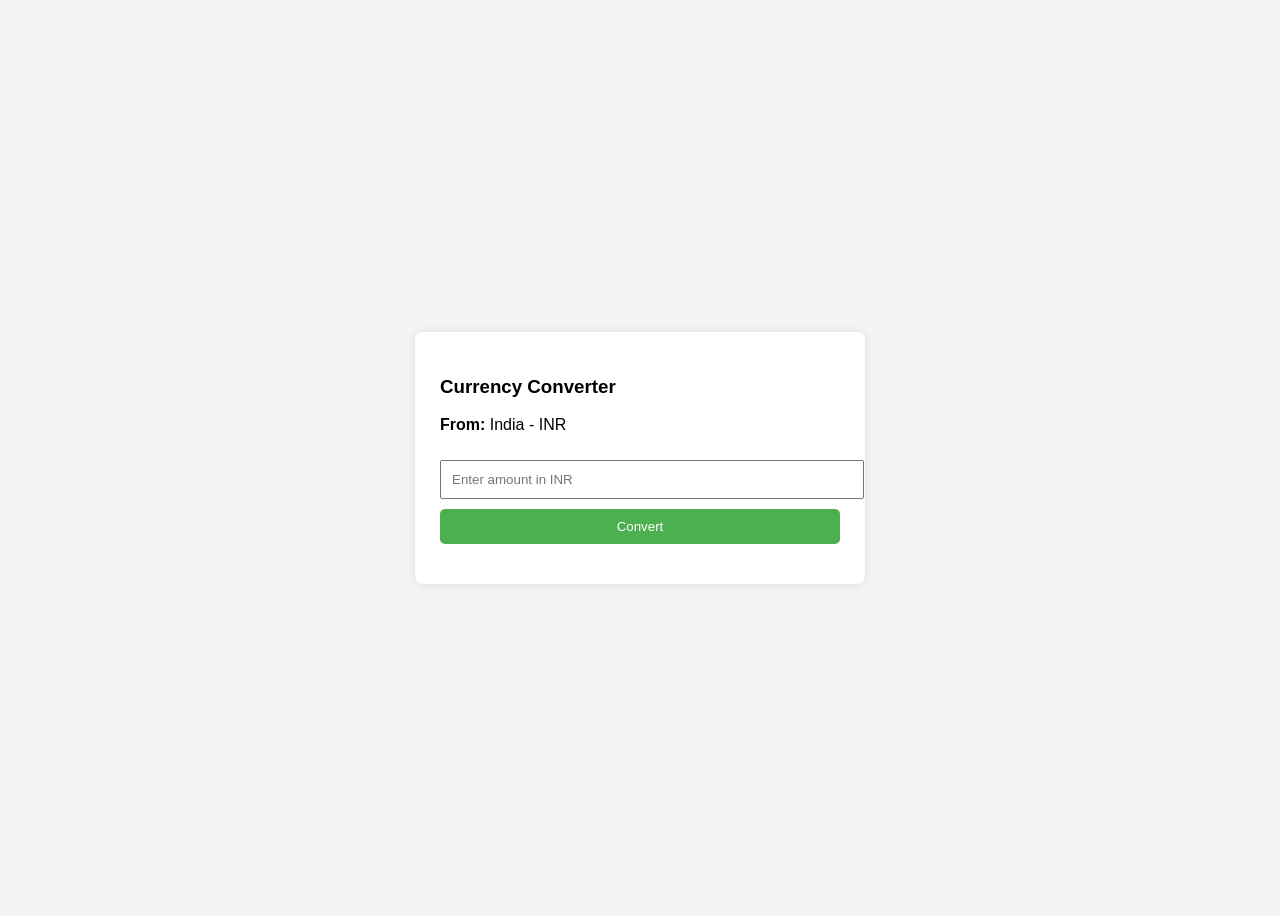
<file: currency-converter.html>
<!DOCTYPE html>
<html lang="en">
<head>
<meta charset="UTF-8">
<title>INR Currency Converter</title>

<style>
body{
    font-family: Arial;
    background:#f4f4f4;
    display:flex;
    justify-content:center;
    align-items:center;
    height:100vh;
}

.container{
    background:white;
    padding:25px;
    width:400px;
    border-radius:8px;
    box-shadow:0 0 10px rgba(0,0,0,0.1);
}

input{
    width:100%;
    padding:10px;
    margin:10px 0;
}

button{
    width:100%;
    padding:10px;
    background:#4CAF50;
    color:white;
    border:none;
    border-radius:5px;
}

.results{
    margin-top:15px;
    max-height:300px;
    overflow:auto;
}

.row{
    padding:6px;
    border-bottom:1px solid #eee;
}
</style>

</head>

<body>

<div class="container">

<h3>Currency Converter</h3>

<p><b>From:</b> India - INR</p>

<input type="number" id="amount" placeholder="Enter amount in INR">

<button onclick="convert()">Convert</button>

<div class="results" id="results"></div>

</div>

<script>

async function convert(){

let amount = document.getElementById("amount").value;

if(!amount){
alert("Enter amount");
return;
}

let url = "https://open.er-api.com/v6/latest/INR";

let response = await fetch(url);
let data = await response.json();

let rates = data.rates;

let results = document.getElementById("results");
results.innerHTML = "";

for(let currency in rates){

let value = (amount * rates[currency]).toFixed(2);

let div = document.createElement("div");
div.className = "row";

div.innerHTML = currency + " : " + value;

results.appendChild(div);

}

}

</script>

</body>
</html>
</file>
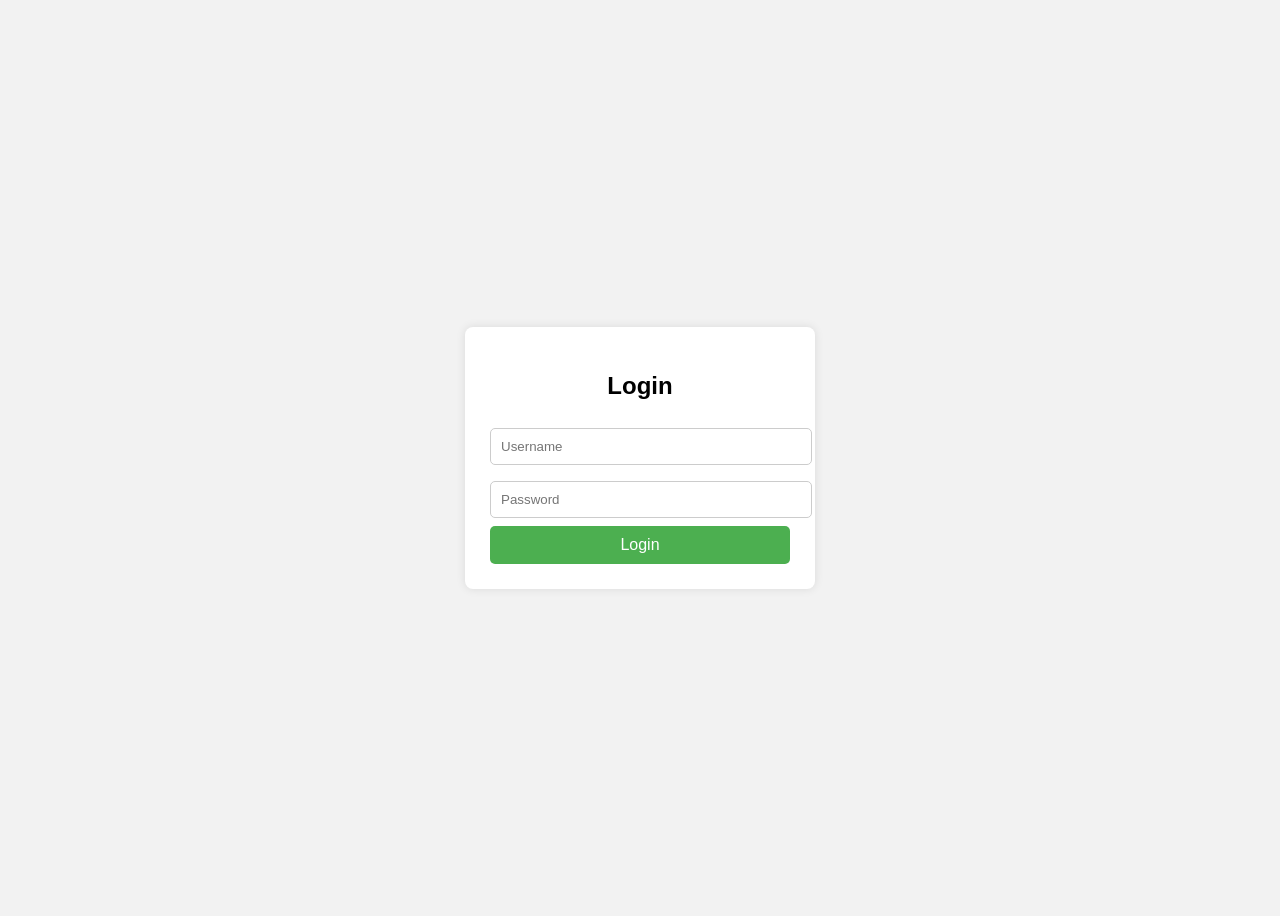
<file: login page/test.html>
<!DOCTYPE html>
<html lang="en">
<head>
    <meta charset="UTF-8">
    <title>Simple Login Page</title>
    <style>
        body{
            font-family: Arial, sans-serif;
            background-color: #f2f2f2;
            display: flex;
            justify-content: center;
            align-items: center;
            height: 100vh;
        }

        .login-container{
            background: white;
            padding: 25px;
            border-radius: 8px;
            width: 300px;
            box-shadow: 0px 0px 10px rgba(0,0,0,0.1);
            text-align: center;
        }

        h2{
            margin-bottom: 20px;
        }

        input{
            width: 100%;
            padding: 10px;
            margin: 8px 0;
            border-radius: 5px;
            border: 1px solid #ccc;
        }

        button{
            width: 100%;
            padding: 10px;
            background-color: #4CAF50;
            border: none;
            color: white;
            font-size: 16px;
            border-radius: 5px;
            cursor: pointer;
        }

        button:hover{
            background-color: #45a049;
        }
    </style>
</head>

<body>

<div class="login-container">
    <h2>Login</h2>

    <form>
        <input type="text" placeholder="Username" required>
        <input type="password" placeholder="Password" required>
        <button type="submit">Login</button>
    </form>

</div>

</body>
</html>
</file>
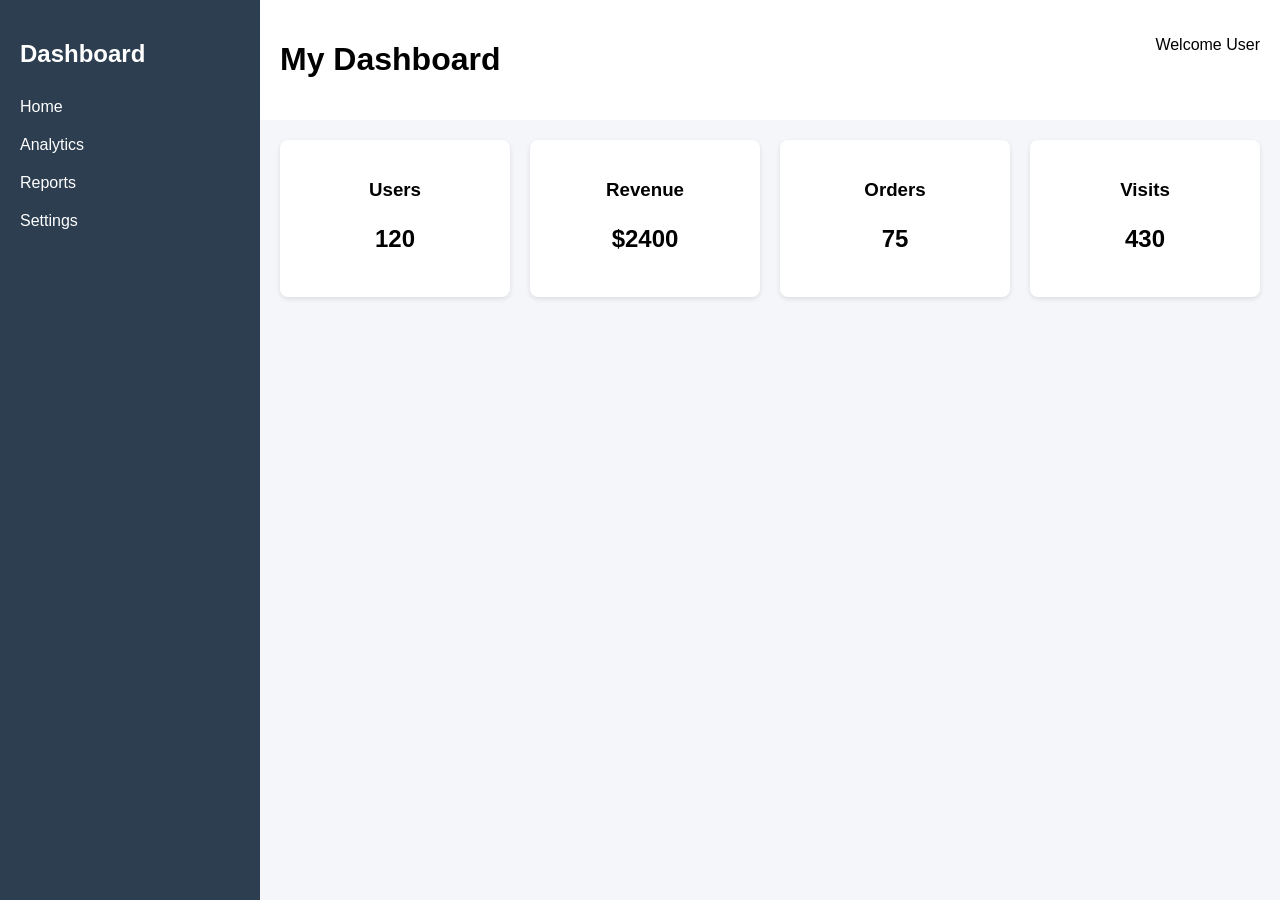
<file: srija/dashboard.html>
<!DOCTYPE html>
<html>
<head>
<title>Dashboard</title>
<link rel="stylesheet" href="style.css">
</head>

<body>

<div class="container">

    <!-- Sidebar -->
    <div class="sidebar">
        <h2>Dashboard</h2>
        <ul>
            <li>Home</li>
            <li>Analytics</li>
            <li>Reports</li>
            <li>Settings</li>
        </ul>
    </div>

    <!-- Main Content -->
    <div class="main">

        <!-- Header -->
        <div class="header">
            <h1>My Dashboard</h1>
            <p>Welcome User</p>
        </div>

        <!-- Cards -->
        <div class="cards">

            <div class="card">
                <h3>Users</h3>
                <p>120</p>
            </div>

            <div class="card">
                <h3>Revenue</h3>
                <p>$2400</p>
            </div>

            <div class="card">
                <h3>Orders</h3>
                <p>75</p>
            </div>

            <div class="card">
                <h3>Visits</h3>
                <p>430</p>
            </div>

        </div>

    </div>

</div>

</body>
</html>
</file>
<file: srija/style.css>
body{
    margin:0;
    font-family:Arial;
}

.container{
    display:flex;
    height:100vh;
}

.sidebar{
    width:220px;
    background:#2c3e50;
    color:white;
    padding:20px;
}

.sidebar ul{
    list-style:none;
    padding:0;
}

.sidebar li{
    padding:10px 0;
}

.main{
    flex:1;
    background:#f4f6f9;
}

.header{
    display:flex;
    justify-content:space-between;
    padding:20px;
    background:white;
}

.cards{
    display:grid;
    grid-template-columns: repeat(4,1fr);
    gap:20px;
    padding:20px;
}

.card{
    background:white;
    padding:20px;
    border-radius:8px;
    text-align:center;
    box-shadow:0 2px 5px rgba(0,0,0,0.1);
}

.card p{
    font-size:24px;
    font-weight:bold;
}
</file>
